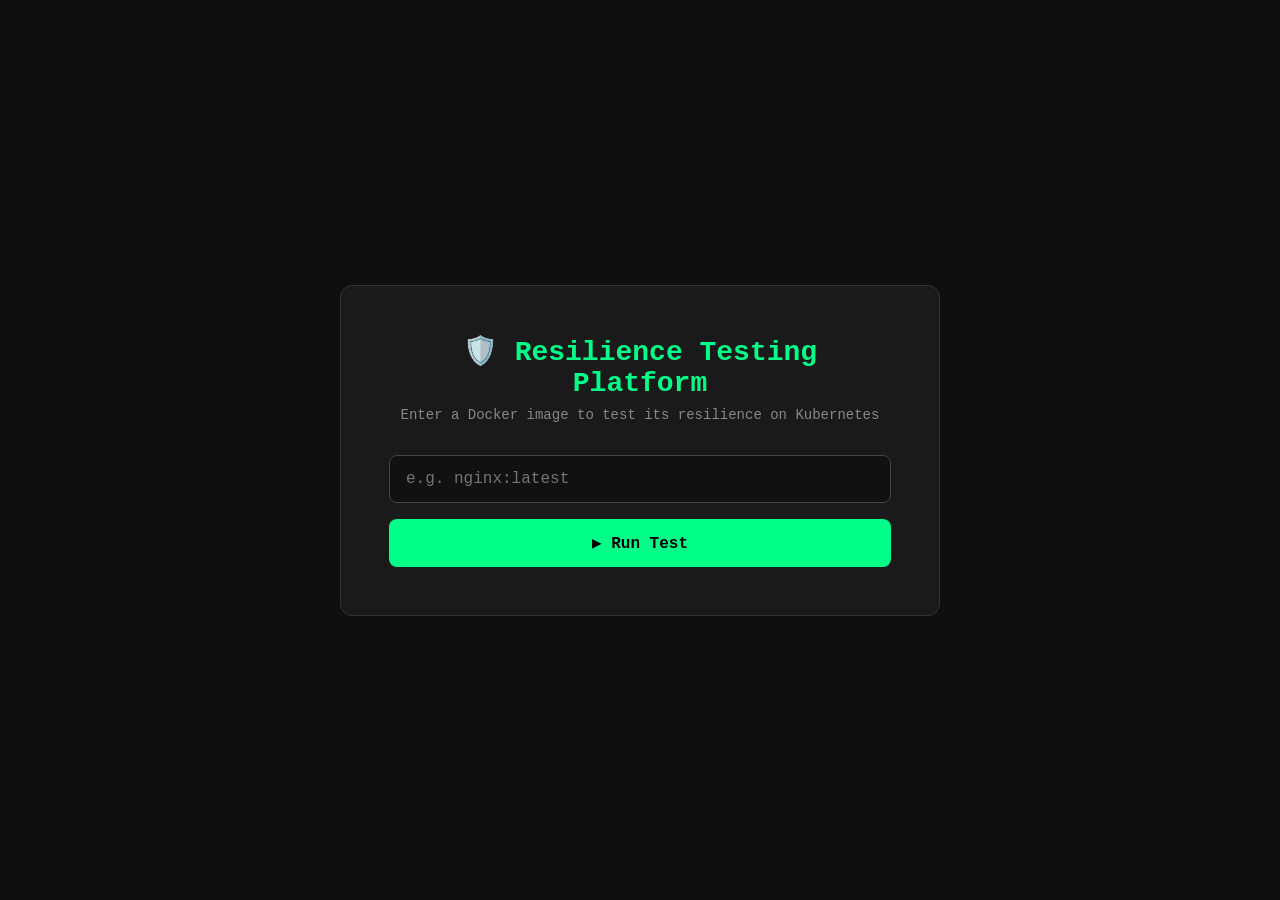
<file: templates/index.html>
<!DOCTYPE html>
<html lang="en">
<head>
    <meta charset="UTF-8">
    <title>Resilience Testing Platform</title>
    <link rel="stylesheet" href="/static/style.css">
</head>
<body>
    <div class="container">
        <h1>🛡️ Resilience Testing Platform</h1>
        <p class="subtitle">Enter a Docker image to test its resilience on Kubernetes</p>

        <form action="/run-test" method="POST">
            <input
                type="text"
                name="docker_image"
                placeholder="e.g. nginx:latest"
                required
            />
            <button type="submit">▶ Run Test</button>
        </form>
    </div>
</body>
</html>
</file>
<file: static/style.css>
* {
    margin: 0;
    padding: 0;
    box-sizing: border-box;
}

body {
    background: #0f0f0f;
    color: #e0e0e0;
    font-family: 'Courier New', monospace;
    display: flex;
    justify-content: center;
    align-items: center;
    min-height: 100vh;
}

.container {
    background: #1a1a1a;
    border: 1px solid #333;
    border-radius: 12px;
    padding: 48px;
    width: 600px;
    text-align: center;
}

h1 {
    font-size: 28px;
    color: #00ff88;
    margin-bottom: 8px;
}

.subtitle {
    color: #888;
    margin-bottom: 32px;
    font-size: 14px;
}

form {
    display: flex;
    flex-direction: column;
    gap: 16px;
}

input[type="text"] {
    background: #111;
    border: 1px solid #444;
    border-radius: 8px;
    padding: 14px 16px;
    color: #fff;
    font-size: 16px;
    font-family: 'Courier New', monospace;
    outline: none;
}

input[type="text"]:focus {
    border-color: #00ff88;
}

button {
    background: #00ff88;
    color: #000;
    border: none;
    border-radius: 8px;
    padding: 14px;
    font-size: 16px;
    font-weight: bold;
    cursor: pointer;
    font-family: 'Courier New', monospace;
}

button:hover {
    background: #00cc6a;
}

.results {
    display: flex;
    flex-direction: column;
    gap: 12px;
    margin: 24px 0;
    text-align: left;
}

.test-item {
    padding: 12px 16px;
    border-radius: 8px;
    font-size: 14px;
}

.test-item.pending {
    background: #1e1e1e;
    border: 1px solid #333;
    color: #888;
}

.test-item.pass {
    background: #0a2e1a;
    border: 1px solid #00ff88;
    color: #00ff88;
}

.test-item.fail {
    background: #2e0a0a;
    border: 1px solid #ff4444;
    color: #ff4444;
}

.back-btn {
    display: inline-block;
    margin-top: 24px;
    color: #00ff88;
    text-decoration: none;
    font-size: 14px;
}

.back-btn:hover {
    text-decoration: underline;
}
.section {
    margin: 24px 0;
    text-align: left;
}

.section h2 {
    color: #00ff88;
    font-size: 16px;
    margin-bottom: 12px;
}
.wide {
    width: 720px;
}

.overall-score {
    border: 2px solid #00ff88;
    border-radius: 12px;
    padding: 32px;
    text-align: center;
    margin: 16px 0;
}

.score-number {
    font-size: 72px;
    font-weight: bold;
    line-height: 1;
}

.score-max {
    font-size: 24px;
    color: #666;
}

.grade {
    font-size: 20px;
    margin-top: 8px;
}

.score-grid {
    display: flex;
    flex-direction: column;
    gap: 12px;
}

.score-card {
    display: flex;
    align-items: center;
    gap: 16px;
}

.score-label {
    width: 160px;
    font-size: 14px;
    color: #aaa;
    flex-shrink: 0;
}

.score-bar-wrap {
    flex: 1;
    background: #222;
    border-radius: 6px;
    height: 12px;
    overflow: hidden;
}

.score-bar {
    height: 100%;
    border-radius: 6px;
    transition: width 1s ease;
}

.score-value {
    width: 60px;
    text-align: right;
    font-size: 14px;
    color: #fff;
    flex-shrink: 0;
}
</file>
